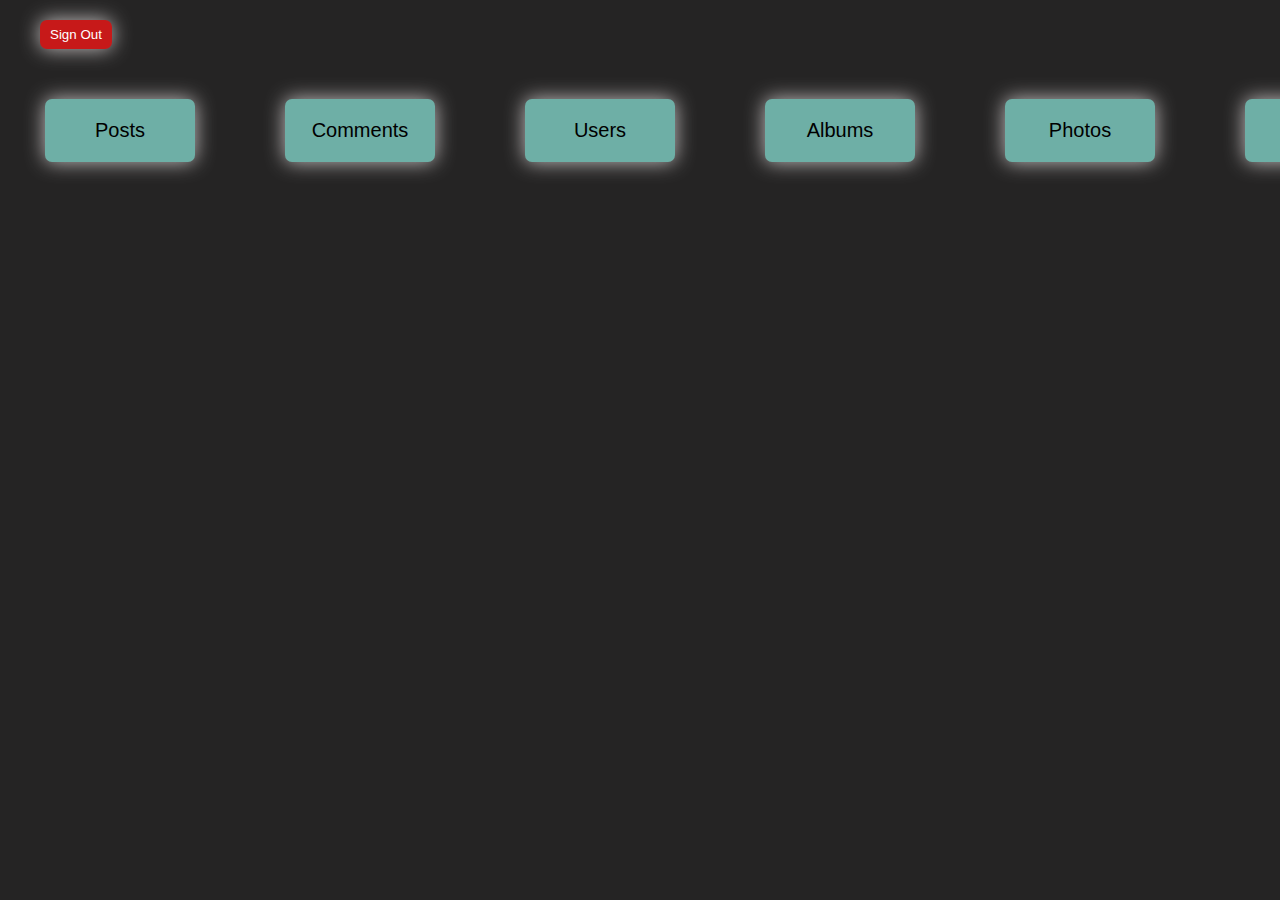
<file: index.html>
<!DOCTYPE html>
<html lang="en">
<head>
    <meta charset="UTF-8">
    <meta http-equiv="X-UA-Compatible" content="IE=edge">
    <meta name="viewport" content="width=device-width, initial-scale=1.0">
    <title>Document</title>
    <link rel="stylesheet" href="css/style.css">
</head>
<body>
    <header>
        <div class="container">
            <button class="signOut">Sign Out</button>
        </div>
    </header>
    <div class="container">
        <div class="row">
            
        </div>
    </div>

    <div class="container">
        <div class="rowCard">
        
        </div>
    </div>

    <script src="js/script.js"></script>
</body>
</html>
</file>
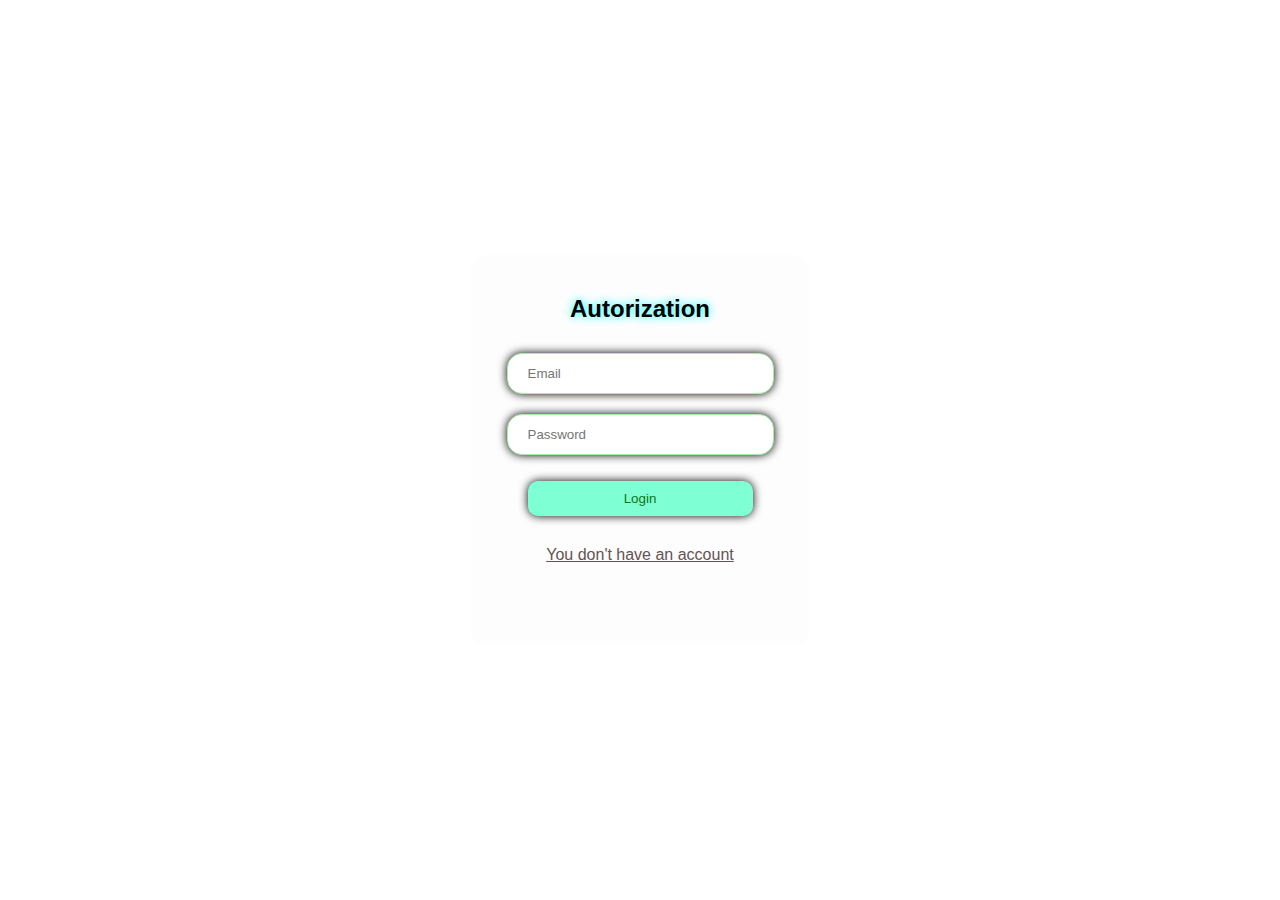
<file: auth.html>
<!DOCTYPE html>
<html lang="en">
<head>
    <meta charset="UTF-8">
    <meta http-equiv="X-UA-Compatible" content="IE=edge">
    <meta name="viewport" content="width=device-width, initial-scale=1.0">
    <title>Document</title>
    <link rel="stylesheet" href="css/register.css">
</head>
<body>
    <div class="center">
        <div class="card">
            <h2>Autorization</h2>

            <form>
                <div>
                    <input type="email" placeholder="Email" class="email">
                </div>
                <div>
                    <input type="password" placeholder="Password" class="password">
                </div>
                <p class="error">

                </p>
                <div>
                    <button class="login">Login</button>
                </div>
                <div class="link">
                    <a href="./register.html"> You don't have an account</a>
                </div>
            </form>
        </div>
    </div>




    <script src="js/auth.js"></script>
</body>
</html>
</file>
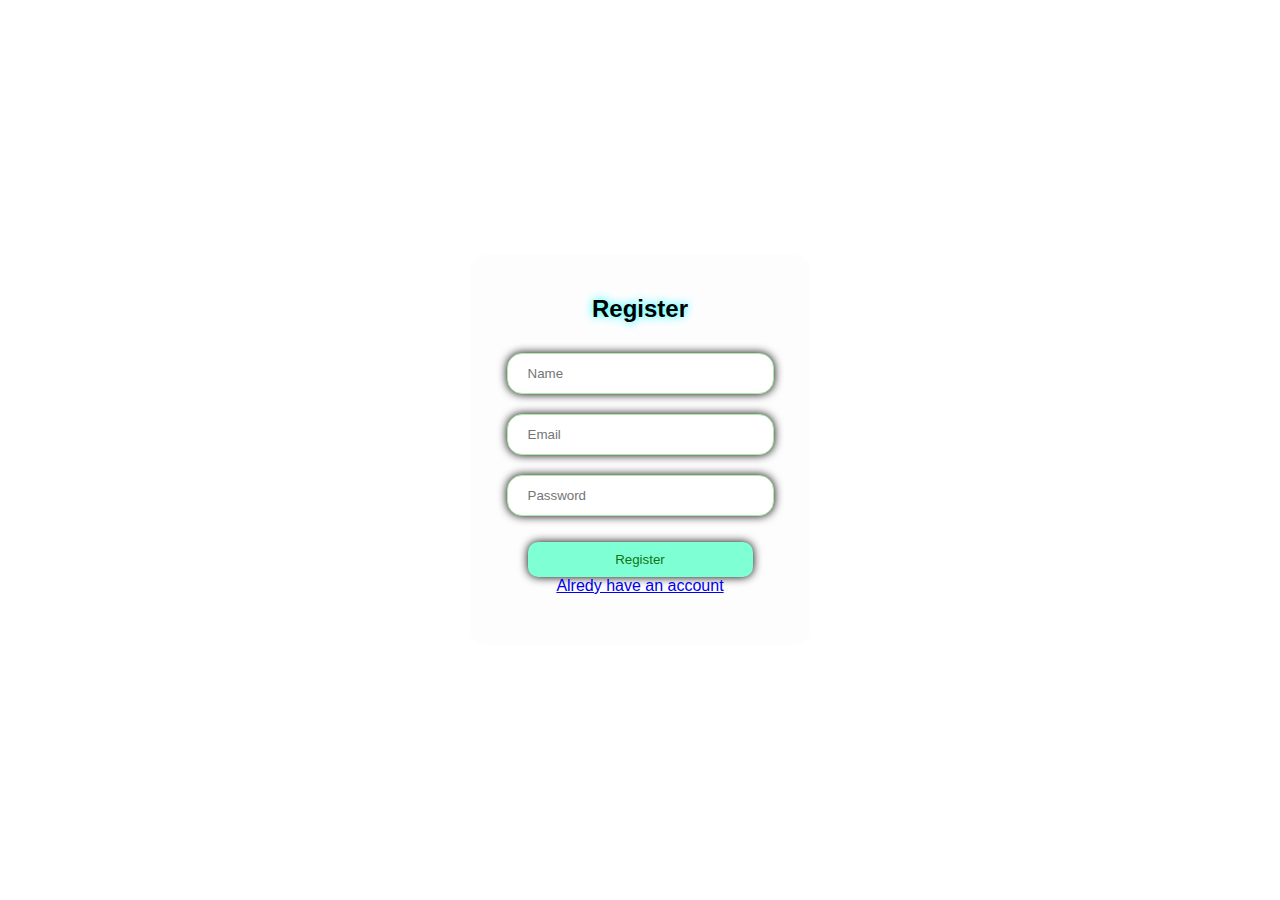
<file: register.html>
<!DOCTYPE html>
<html lang="en">
<head>
    <meta charset="UTF-8">
    <meta http-equiv="X-UA-Compatible" content="IE=edge">
    <meta name="viewport" content="width=device-width, initial-scale=1.0">
    <title>Document</title>
    <link rel="stylesheet" href="css/register.css">
</head>
<body>
    <div class="center">
        <div class="card">
            <h2>Register</h2>

            <form>
                <div>
                    <input type="text" placeholder="Name" class="name">
                </div>
                <div>
                    <input type="email" placeholder="Email" class="email">
                </div>
                <div>
                    <input type="password" placeholder="Password" class="password">
                </div>
                <p class="error">

                </p>
                <div>
                    <button class="register">Register</button>
                </div>
                <div>
                    <a href="./auth.html"> Alredy have an account</a>
                </div>
            </form>
        </div>
    </div>




    <script src="js/register.js"></script>
</body>
</html>
</file>
<file: css/style.css>
body {
    margin: 0;
    background-color: rgb(37, 36, 36);
    font-family: 'Gill Sans', 'Gill Sans MT', Calibri, 'Trebuchet MS', sans-serif;
}

.container {
    width: 1440px;
    margin: auto;
}

.row {
    display: flex;
    align-items: center;
    justify-content: space-around;
    margin-top: 50px;
}

.row button {
    padding: 20px 10px;
    width: 150px;
    border: 0;
    outline: none;
    border-radius: 7px;
    font-size: 20px;
    box-shadow: 0 0 20px rgb(199, 195, 195);
    background-color: rgb(110, 175, 166);
    transition: .7s;
    cursor: pointer;
}

.row button:hover {
    background-color: transparent;
    border: 1px solid rgb(110, 175, 166);
    color: white;
}

.rowCard { 
    display: flex;
    flex-wrap: wrap;
    align-items: center;
    row-gap: 20px;
    justify-content: space-between;
    margin-top: 50px;
}

.card {
    width: 31%;
    height: 400px;
    background-color: rgb(201, 229, 245);
    border-radius: 10px;
    padding: 10px;
    flex-direction: column;
    text-align: center;
    display: flex;
    flex-wrap: wrap;
    align-items: center;
    justify-content: center;
    transition: .5s;
}

.card:hover {
    transform: scale(.9, .9);
}

.card h2 {
    color: royalblue;
    font-size: 30px;
}

.card p {
    color: blue;
    font-size: 17px;
}

.signOut {
    margin-top: 20px;
    margin-left: 40px;
    padding: 7px 10px;
    border: 0;
    background-color: rgb(199, 25, 25);
    box-shadow: 0 0 20px rgb(199, 195, 195);
    color: white;
    border-radius: 7px;
    cursor: pointer;
    transition: .5s;
}

.signOut:hover {
    background-color: transparent;
}
</file>
<file: css/register.css>
body {
    margin: 0;
    background: url("https://media.proglib.io/wp-uploads/2018/03/EzgdmaCQuT84bgDL4fhXZS.jpg") center / cover;
    font-family: Arial, Helvetica, sans-serif;
}

.center {
    display: flex;
    align-items: center;
    justify-content: center;
    height: 100vh;
}

.card {
    background-color: rgb(252, 252, 253, 0.7);
    padding: 20px;
    width: 300px;
    height: 350px;
    text-align: center;
    border-radius: 15px;
}

.card h2 {
    text-shadow: 0 0 10px aqua;
}

.card form input {
    width: 75%;
    padding: 12px 20px;
    margin: 10px 0;
    border: 1px solid rgb(168, 236, 168);
    box-shadow: 0 0 10px black;
    border-radius: 15px;
    outline: none;
}

.card form .error {
    color: red;
    margin-top: 0;
}

.card form button {
    padding: 10px 20px;
    width: 75%;
    background-color: aquamarine;
    border: 0;
    border-radius: 10px;
    color: rgb(13, 117, 19);
    box-shadow: 0 0 10px black;
    cursor: pointer;
    transition: .5s;
}

.card form button:hover {
    background-color: rgb(230, 126, 41);
    color: white;
    box-shadow: 3px 3px 10px 1px  rgb(230, 126, 41);
}

.link {
    margin-top: 30px;
}

.link a {
    color: rgb(100, 83, 83);
}
</file>
